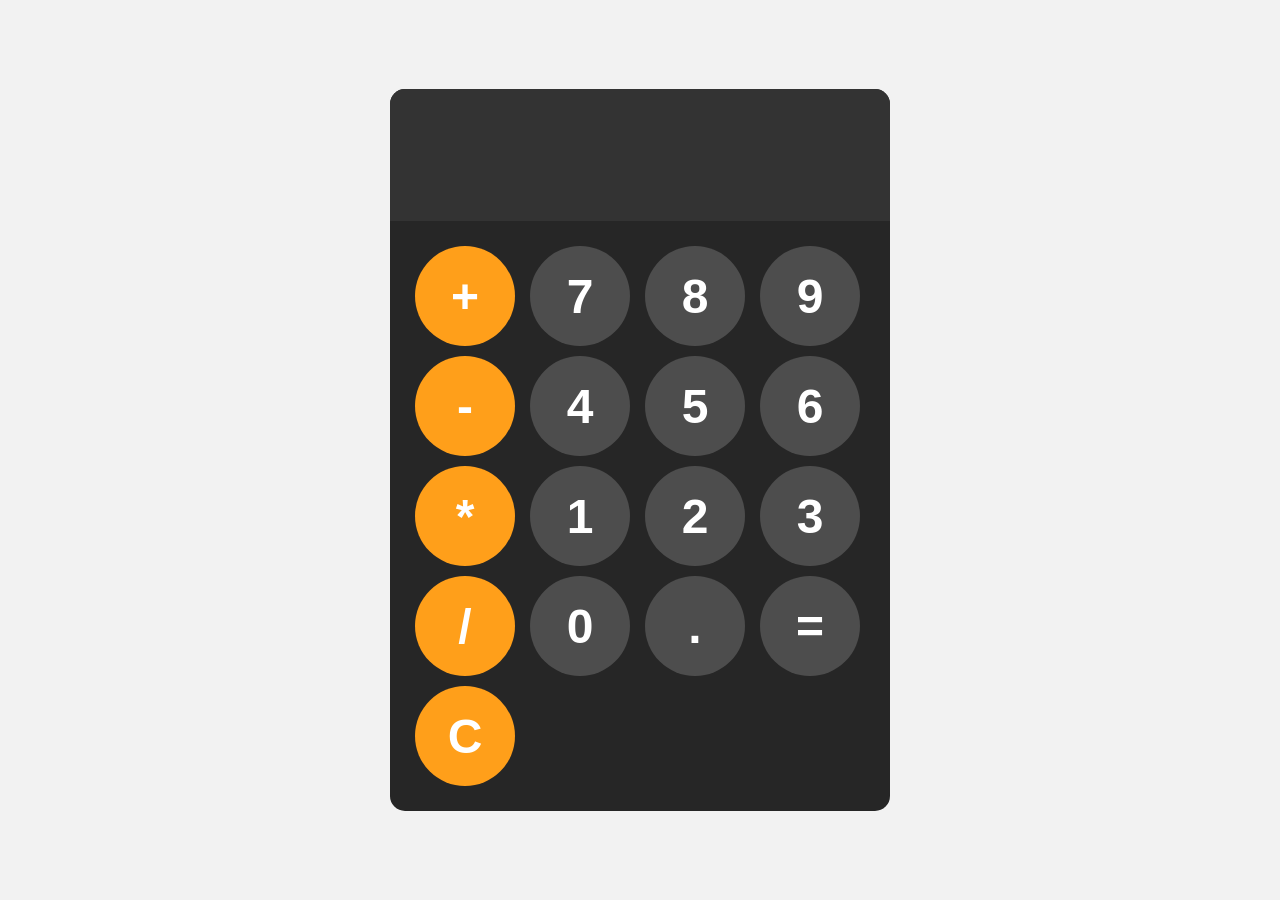
<file: calculator/index.html>
<!DOCTYPE html>
<html lang="en">
<head>
    <meta charset="UTF-8">
    <meta name="viewport" content="width=device-width, initial-scale=1.0">
    <title>My website</title>
    <link rel="stylesheet" href="style.css">
</head>
<body>
   <div id="calculator">
    
        <input id="display" readonly>
        <div id="keys">
            <button onclick="appendToDisplay('+')" class="operator-btn">+</button>
            <button onclick="appendToDisplay('7')">7</button>
            <button onclick="appendToDisplay('8')">8</button>
            <button onclick="appendToDisplay('9')">9</button>
            <button onclick="appendToDisplay('-')" class="operator-btn">-</button>
            <button onclick="appendToDisplay('4')">4</button>
            <button onclick="appendToDisplay('5')">5</button>
            <button onclick="appendToDisplay('6')">6</button>
            <button onclick="appendToDisplay('*')" class="operator-btn">*</button>
            <button onclick="appendToDisplay('1')">1</button>
            <button onclick="appendToDisplay('2')">2</button>
            <button onclick="appendToDisplay('3')">3</button>
            <button onclick="appendToDisplay('/')" class="operator-btn">/</button>
            <button onclick="appendToDisplay('0')">0</button>
            <button onclick="appendToDisplay('.')">.</button>
            <button onclick="calculate()">=</button>
            <button onclick="clearDisplay()" class="operator-btn">C</button>
        </div>
   </div>

    <script src="index.js"></script>
</body>
</html>
</file>
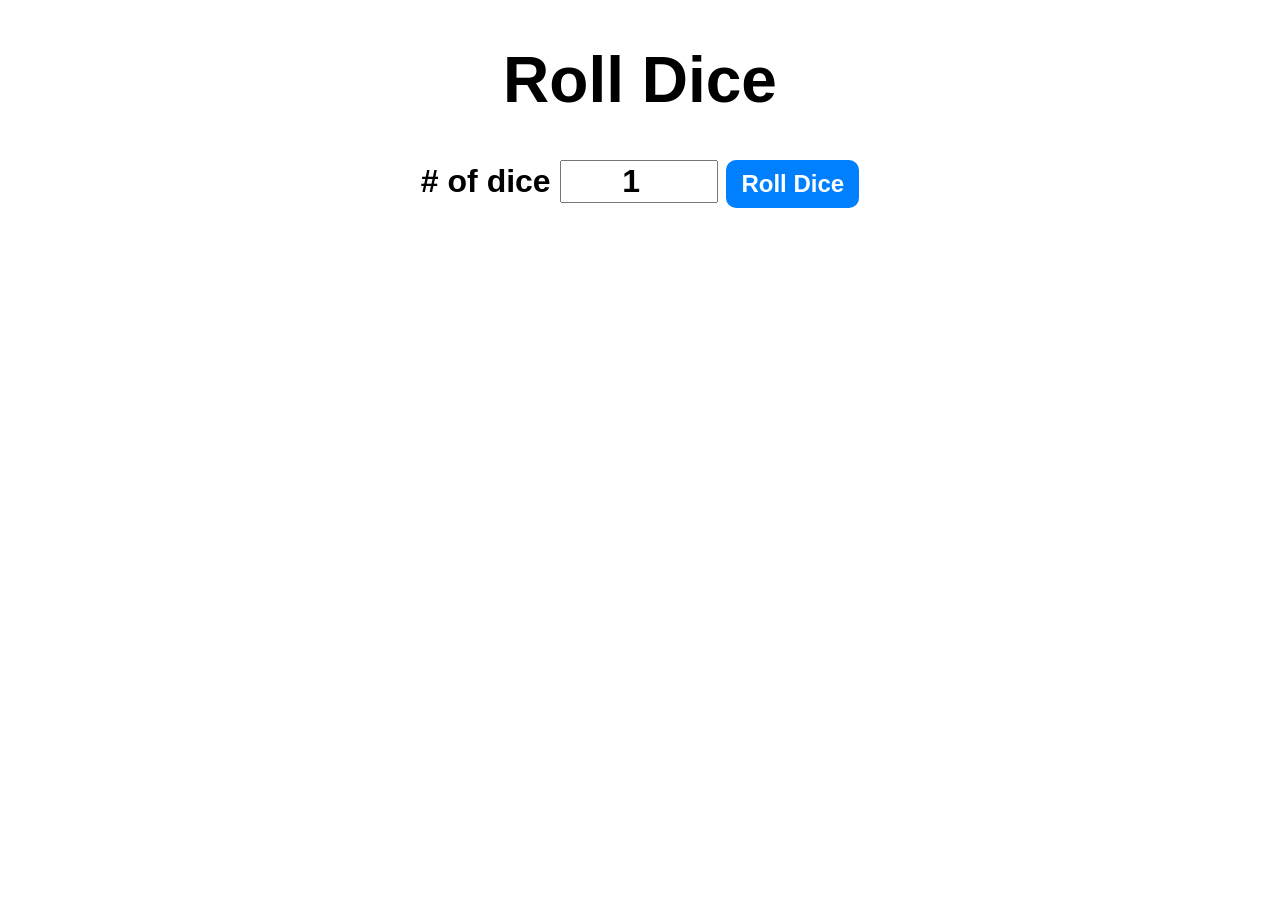
<file: dice_roller/index.html>
<!DOCTYPE html>
<html lang="en">
<head>
    <meta charset="UTF-8">
    <meta name="viewport" content="width=device-width, initial-scale=1.0">
    <title>My website</title>
    <link rel="stylesheet" href="style.css">
</head>
<body>
    <div id="container">
        <h1>Roll Dice</h1>
        <label># of dice</label>
        <input type="number" id="numOfDice" value="1" min="1">
        <button onclick="rollDice()">Roll Dice</button>
        <div id="diceResult"></div>
        <div id="diceImages"></div>
    </div>


    <script src="index.js"></script>
</body>
</html>
</file>
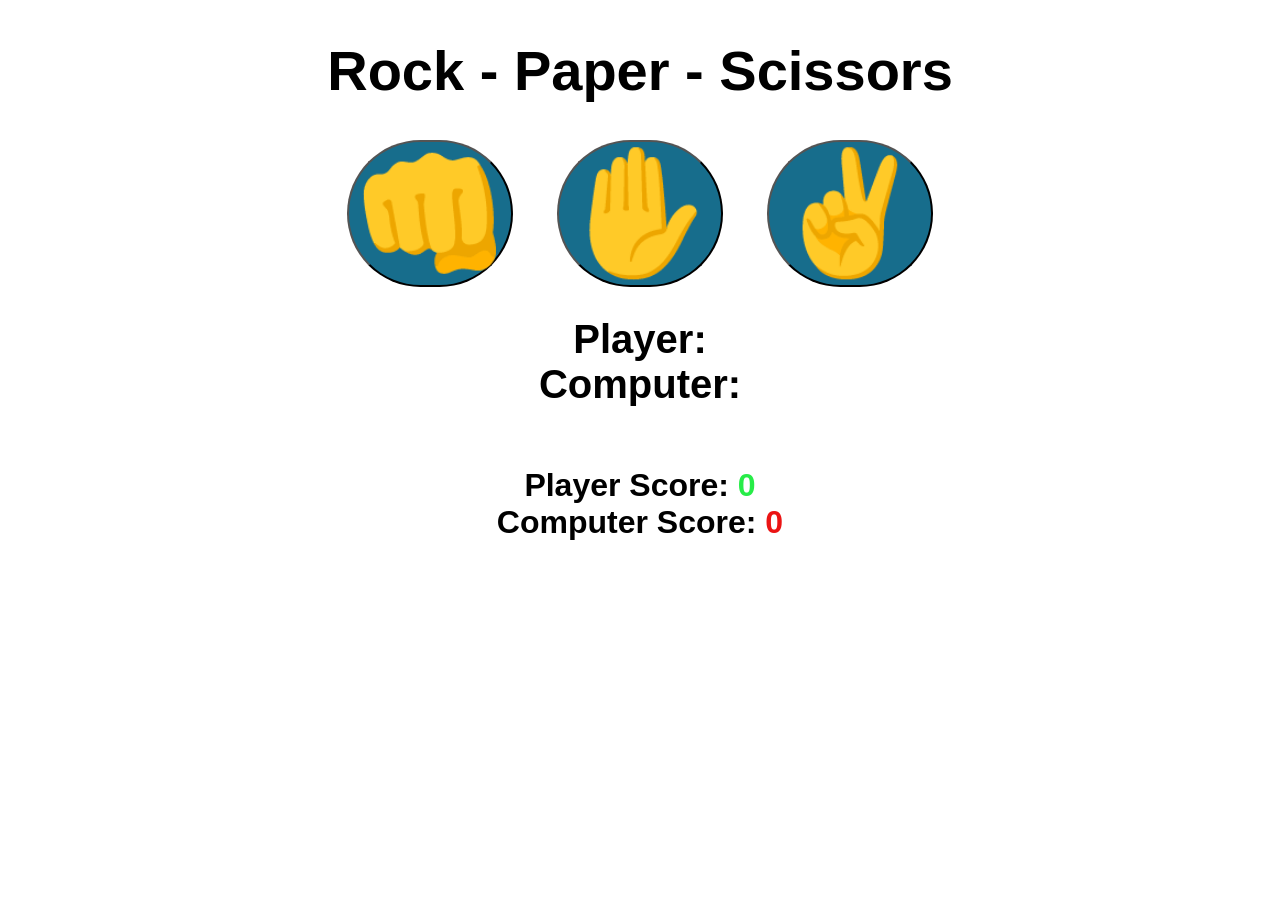
<file: rock_paper_scissors/index.html>
<!DOCTYPE html>
<html lang="en">
<head>
    <meta charset="UTF-8">
    <meta name="viewport" content="width=device-width, initial-scale=1.0">
    <title>My website</title>
    <link rel="stylesheet" href="style.css">
</head>
<body>
    <h1> Rock - Paper - Scissors</h1>
    <div class="choices">
        <button onclick="playGame('rock')">👊</button>
        <button onclick="playGame('paper')">✋</button>
        <button onclick="playGame('scissors')">✌️</button>
    </div>

    <div id="playerDisplay">Player: </div>
    <div id="computerDisplay">Computer: </div>
    <div id="resultDisplay"></div>

    <div class="scoreDisplay">Player Score: 
        <span id="playerScoreDisplay">0</span>
    </div>

    <div class="scoreDisplay">Computer Score: 
        <span id="computerScoreDisplay">0</span>
    </div>


    <script src="index.js"></script>
</body>
</html>
</file>
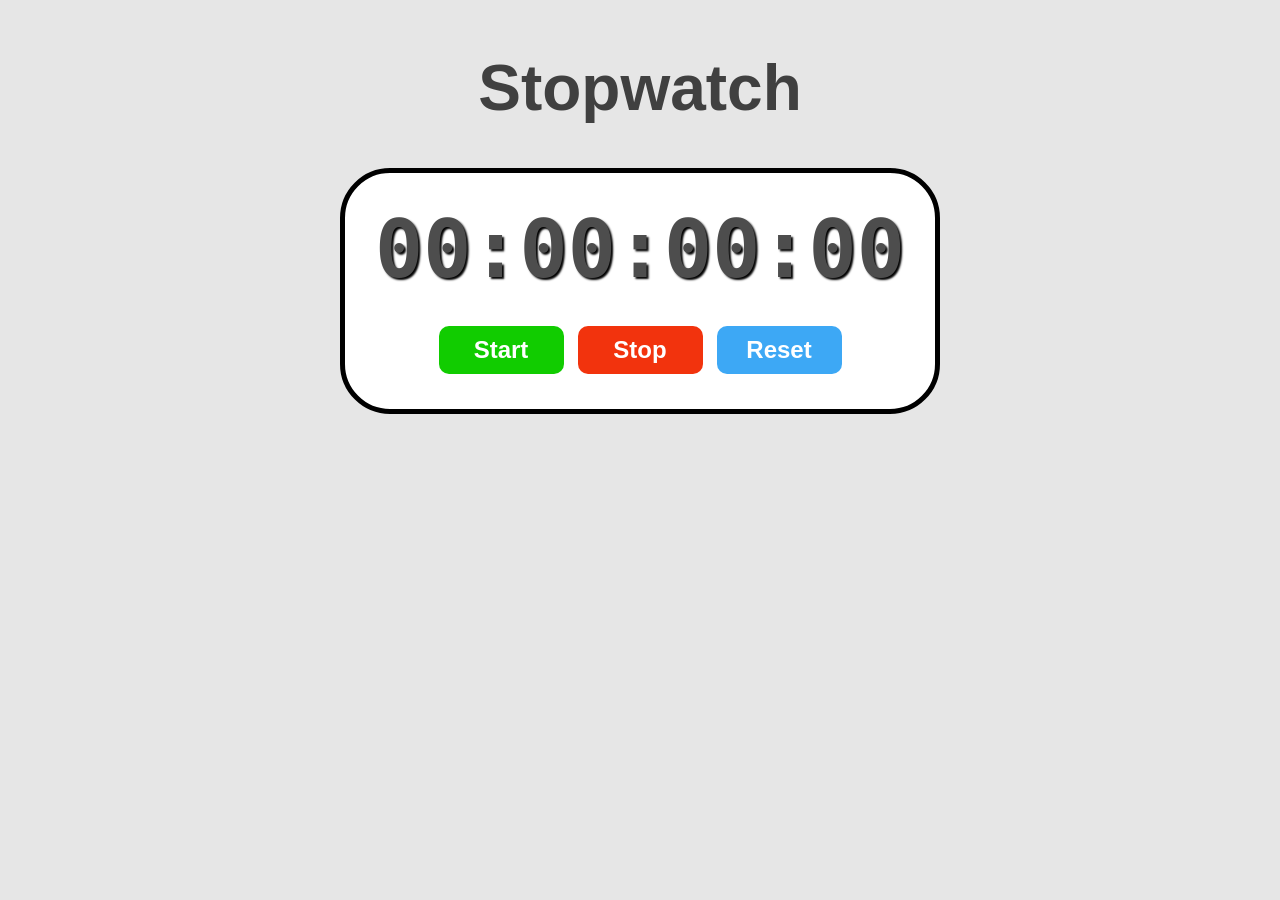
<file: Stopwatch_Programm/index.html>
<!DOCTYPE html>
<html lang="en">
<head>
    <meta charset="UTF-8">
    <meta name="viewport" content="width=device-width, initial-scale=1.0">
    <title>My website</title>
    <link rel="stylesheet" href="style.css">
</head>
<body>
    <h1 id="myH1">Stopwatch</h1>
    <div id="container">
       <dive id="display">
        00:00:00:00
       </dive>
       <div id="controls">
        <button id="startBtn" onclick="start()">Start</button>
        <button id="stopBtn" onclick="stop()">Stop</button>
        <button id="resetBtn" onclick="reset()">Reset</button>
       </div>
    </div>

    <script src="index.js"></script>
</body>
</html>
</file>
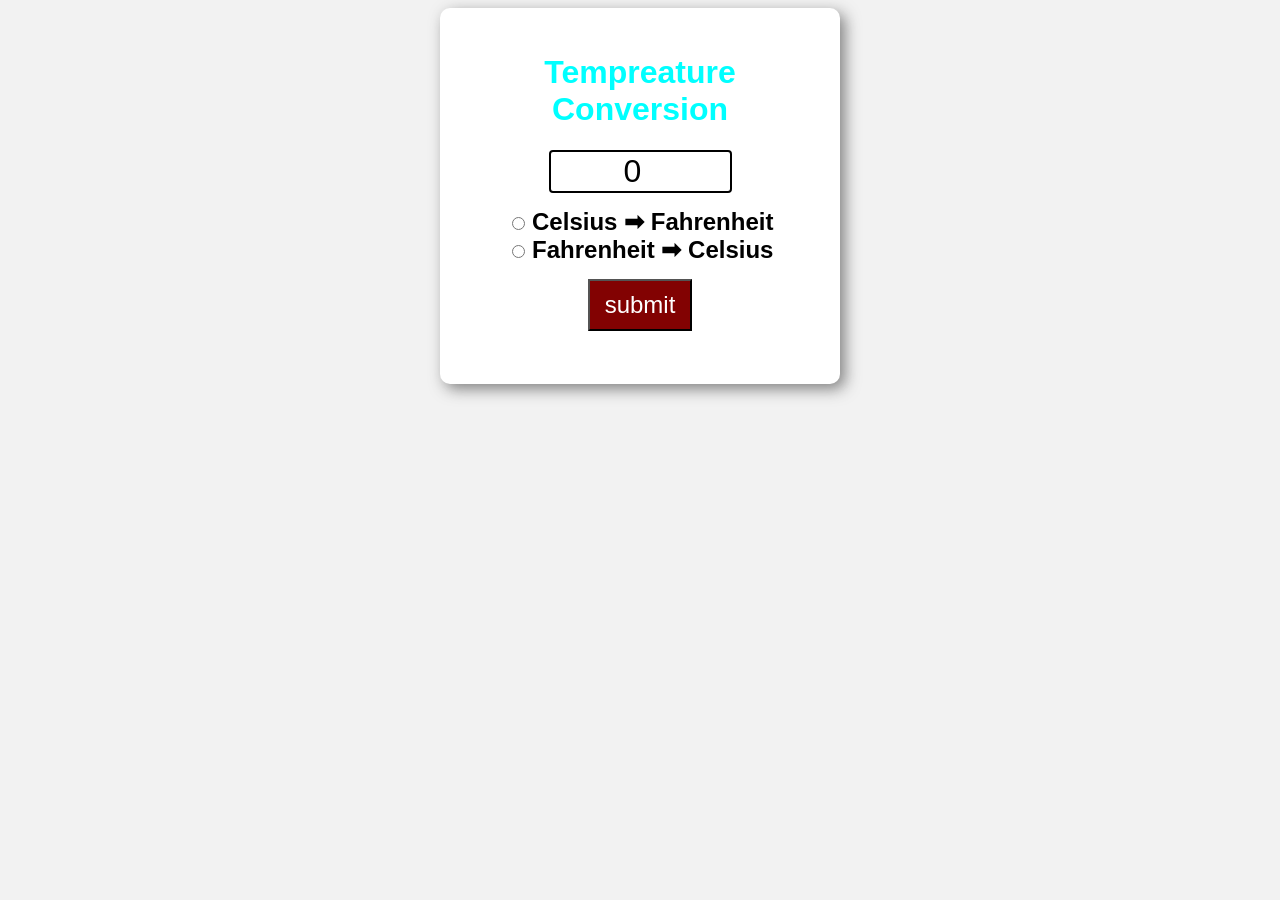
<file: tempretatur_convertion/index.htm>
<!DOCTYPE html>
<html lang="en">
<head>
    <meta charset="UTF-8">
    <meta name="viewport" content="width=device-width, initial-scale=1.0">
    <title>My website</title>
    <link rel="stylesheet" href="style.css">
</head>
<body>
    <form>
        <h1>Tempreature Conversion</h1>

        <input type="number" id="textBox" value="0"> <br>
        <input type="radio" id="toFahrenheit" name="unit">

        <label for="toFahrenheit">Celsius ➡ Fahrenheit</label> <br>
        <input type="radio" id="toCelsius" name="unit">

        <label for="toFahrenheit">Fahrenheit ➡ Celsius</label> <br>
        <button type="button" onclick="convert()">submit</button> <br>

        <p id="result"></p>
    </form>

    <script src="index.js"></script>
</body>
</html>
</file>
<file: calculator/style.css>
body{
    margin: 0;
    display: flex;
    justify-content: center;
    align-items: center;
    height: 100vh;
    background-color: hsl(0, 0%, 95%);
}

#calculator{
    font-family: Arial, Helvetica, sans-serif;
    max-width: 500px;
    background-color: hsl(0, 0%, 15%);
    border-radius: 15px;
    overflow: hidden;
}

#display{
    width: 100%;
    font-size: 5rem;
    padding: 20px;
    text-align: left;
    border: none;
    background-color: hsl(0, 0%, 20%);
    color: white;
}

#keys{
    display: grid;
    grid-template-columns: repeat(4, 1fr);
    gap: 10px;
    padding: 25px;
}

button{
    width: 100px;
    height:100px;
    border-radius: 50px;
    border: none;
    background-color: hsl(0, 0%, 30%);
    color: white;
    font-size: 3rem;
    font-weight: bold;
    cursor: pointer;

}

button:hover{
    background-color: hsl(0, 0%, 40%);
}

button:active{
    background-color: hsl(0, 0%, 50%);
}

.operator-btn{
    background-color: hsl(35, 100%, 55%);
}
.operator-btn:hover{
    background-color: hsl(35, 100%, 65%);
}
.operator-btn:active{
    background-color: hsl(35, 100%, 75%);
}
</file>
<file: dice_roller/style.css>
#container{
    text-align: center;
    font-family: Arial, Helvetica, sans-serif;
    font-size: 2rem;
    font-weight: bold;

}

button{
    font-size: 1.5rem;
    padding: 10px 15px;
    border-radius: 10px;
    border: none;
    background-color: hsl(210, 100%, 50%);
    color: white;
    font-weight: bold;
    cursor: pointer;
}

button:hover{
    background-color: hsl(210, 100%, 60%);
}

button:active{
    background-color: hsl(210, 100%, 70%);
}

input{
    width: 150px;
    text-align: center;
    font-size: 2rem;
    font-weight: bold;
}
#diceResult{
    margin: 25px;
}
</file>
<file: rock_paper_scissors/style.css>
body{
    font-family: Arial, Helvetica, sans-serif;
    font-weight: bold;
    display: flex;
    margin: 0;
    flex-direction: column;
    align-items: center;
}
h1{
    font-size: 3.5rem;
}

.choices{
    margin-bottom: 30px;
}

.choices button{
    font-size: 7.5rem;
    min-width: 160px;
    margin: 0 20px;
    border-radius: 250px;
    background-color: hsl(196, 72%, 32%);
    cursor: pointer;
    transition: background-color 0.5s ease;
    
}

.choices button:hover{
    background-color: hsl(196, 72%, 55%);
}

#playerDisplay, #computerDisplay{
    font-size: 2.5rem;
}

#resultDisplay{
    font-size: 5rem;
    margin: 30px 0;
}

.scoreDisplay{
    font-size: 2rem;
}
.greenText, #playerScoreDisplay{
    color: hsl(130, 84%, 54%);
}

.redText, #computerScoreDisplay{
    color: hsl(0, 84%, 50%);
}
</file>
<file: Stopwatch_Programm/style.css>
body{
    display: flex;
    flex-direction: column;
    align-items: center;
    background-color: hsl(0, 0%, 90%);
}
#myH1{
    font-size: 4rem;
    font-family: Arial, Helvetica, sans-serif;
    color:hsl(0, 0%, 25%)
}

#container{
    display: flex;
    flex-direction: column;
    align-items: center;
    padding: 30px;
    border: 5px solid;
    border-radius: 50px;
    background-color: white;

}


#display{
    font-size: 5rem;
    font-family: monospace;
    font-weight: bold;
    color:hsl(0, 0%, 30%);
    margin-bottom: 25px;
    text-shadow: 2px 2px 2px hsl(0, 0%, 0.75%);
} 

#controls button{
    font-size: 1.5rem;
    font-weight: bold;
    padding: 10px 15px;
    margin: 5px;
    min-width: 125px;
    border-radius: 10px;    
    border: none;
    color: white;
    cursor: pointer;
    transition: background-color 0.5s ease;
}

#startBtn{
    background-color: hsl(115, 100%, 40%);
}
#startBtn:hover{
    background-color: hsl(115, 100%, 30%);
}

#stopBtn{
    background-color: hsl(10, 90%, 50%);
}
#stopBtn:hover{
    background-color: hsl(10, 90%, 40%);
}

#resetBtn{
    background-color: hsl(205, 90%, 60%);
}
#resetBtn:hover{
    background-color: hsl(205, 90%, 50%);
}
</file>
<file: tempretatur_convertion/style.css>
body{
    font-family: Arial, Helvetica, sans-serif;
    background-color: hsl(0, 0%, 95%);
}

h1{
    color: aqua;
}

form{
    background-color: white;
    text-align: center;
    max-width: 350px;
    margin: auto;
    padding: 25px;
    border-radius: 10px;
    box-shadow: 5px 5px 15px hsla(0, 0%, 25%, 0.635);
}

#textBox{
    width: 50%;
    font-size: 2em;
    text-align: center;
    border: 2px solid black;
    border-radius: 4px;
    margin-bottom: 15px;
}

label{
    font-size: 1.5em;
    font-weight: bold;
}

button{
    font-size: 1.5em;
    margin-top: 15px;
    background-color: rgb(130, 2, 2);
    color: white;
    padding: 10px 15px;
    cursor: pointer;
}

button:hover{
    background-color: green;
}
#result{
    font-size: 1.75em;
    font-weight: bold;
    color: black;
}
</file>
